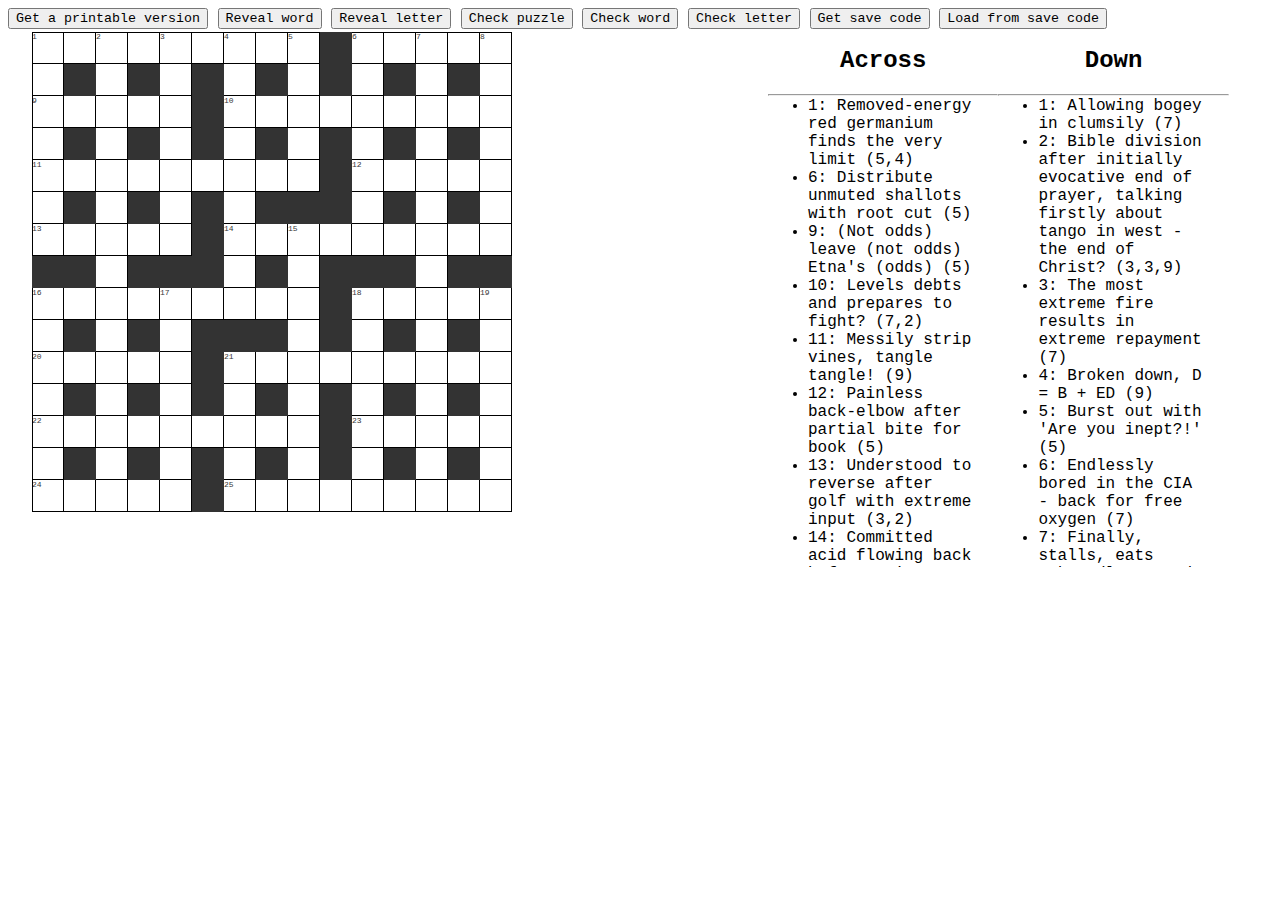
<file: index.html>
<!DOCTYPE html>
<html lang="en">
<head>
    <meta charset="UTF-8">
    <meta name="viewport" content="width=device-width, initial-scale=1.0">
    <title>Crossword</title>
    <link rel="stylesheet" href="style.css">
</head>
<body>
    <script src="play.js" defer></script>
    <script src="load.js" defer></script>
    <script src="helper.js" defer></script>
    <div class="ac_clues bar"><h2>Across</h2><hr><ul id="across" class="list"></ul></div>
    <div class="dw_clues bar"><h2>Down</h2><hr><ul id="down" class="list"></ul></div>

    <button onclick="window.open('print.pdf', '_blank')">Get a printable version</button>
    <button onclick="reveal_word();">Reveal word</button>
    <button onclick="reveal_letter();">Reveal letter</button>
    <button onclick="check_puzzle();">Check puzzle</button>
    <button onclick="check_word();">Check word</button>
    <button onclick="format_check(selected);">Check letter</button>
    <button onclick="get_save_code();">Get save code</button>
    <button onclick="load_from_save_code(prompt('Enter your save code'));">Load from save code</button>
</body>
</html>
</file>
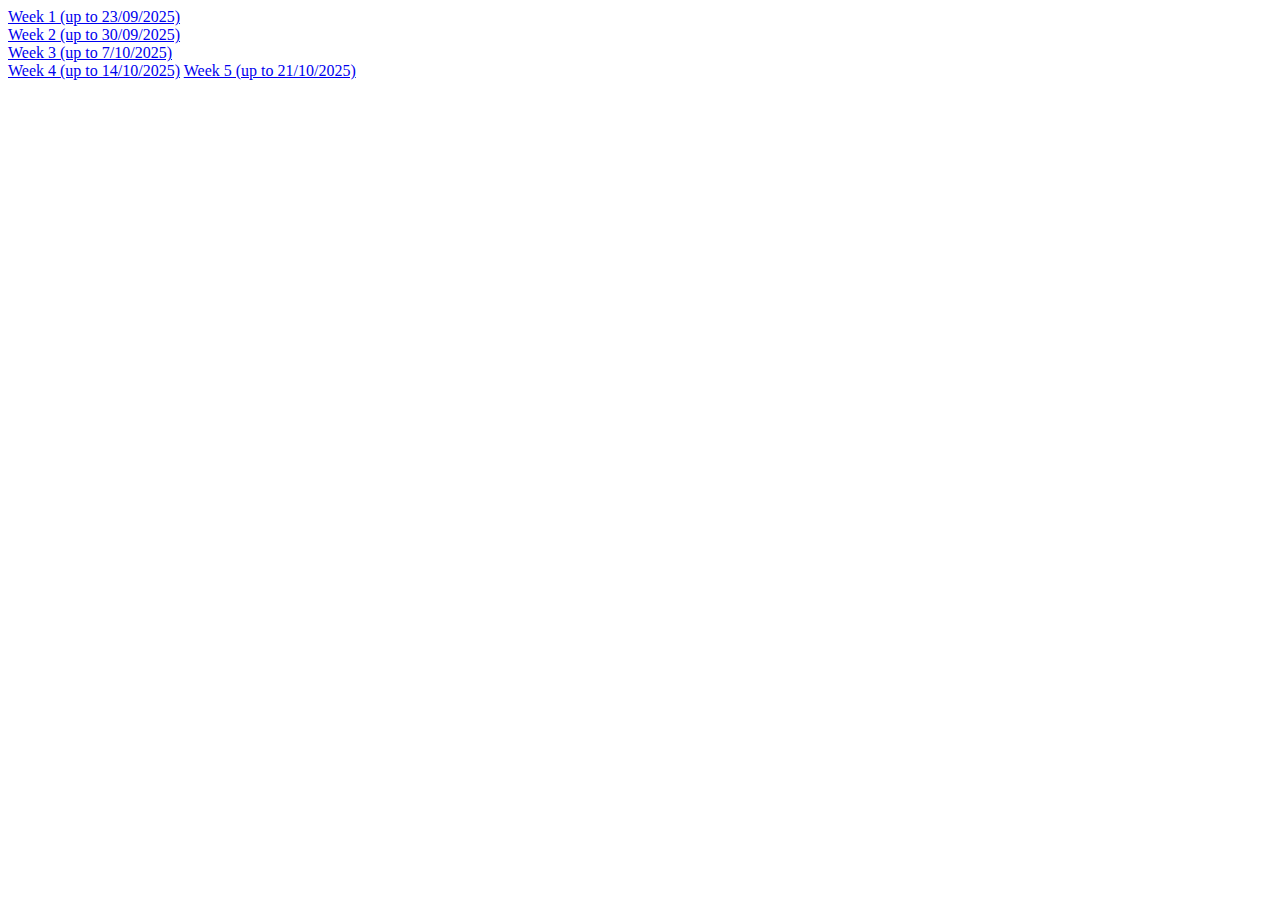
<file: archive.html>
<!DOCTYPE html>
<html lang="en">
<head>
    <meta charset="UTF-8">
    <meta name="viewport" content="width=device-width, initial-scale=1.0">
    <title>Document</title>
</head>
<body>
    <a href="archive/1.pdf">Week 1 (up to 23/09/2025)</a><br>
    <a href="archive/2.pdf">Week 2 (up to 30/09/2025)</a><br>
    <a href="archive/3.pdf">Week 3 (up to 7/10/2025)</a><br>
    <a href="archive/4.pdf">Week 4 (up to 14/10/2025)</a>
    <a href="archive/5.pdf">Week 5 (up to 21/10/2025)</a>
</body>
</html>
</file>
<file: style.css>
* {
    font-family: 'Courier New', monospace;
    user-select: none;
}


.blank {
    pointer-events: none;
    position: absolute;
    width: 32px;
    height: 32px;
    background: #333;
    box-sizing: border-box;
}

.number {
    font-size: 8px;
    font-weight: 100;
    opacity: 0.8;
    position: absolute;
    padding: 0;
    margin: 0;
    z-index: 2;
    cursor: default;
    pointer-events: none;
}

.square {
    position: absolute;
    width: 32px;
    height: 32px;
    box-sizing: border-box;
    border-right: 1px solid black;
    border-bottom: 1px solid black;
    transition: background-color 80ms ease-in-out;
    z-index: 1;

    font-size: 30px;
    line-height: 32px;
    text-align: center;
}

.selected {
    background: rgba(100, 100, 255, 0.2);
}

.start {
    background: rgba(100, 100, 255, 0.5);
}

.selected:hover {
    background: rgba(100, 100, 255, 0.4);
}

.start:hover {
    background: rgba(100, 100, 255, 0.7);
}

.square:hover:not(.colored):not(.flash) {
   background-color: #ddd;
}

.square:not(.flash) {
    transition: background-color 300ms ease-out;
}

.square.flash {
    transition: background-color 80ms ease-out;
}

.top_exposed {
    border-top: 1px solid black;
}

.left_exposed {
    border-left: 1px solid black;
}



@media print {
    .blank {
        background: #333 !important;
        print-color-adjust: exact !important;         /* future standard */
    }
}

.ac_clues, .dw_clues {
    text-align: center;
}

.list {
    width: 100%;
    position: absolute;
    top: 6vh;
    left: 0;
    height: 100%;
}

.bar .h2 {
    height: 5vh;
}

.ac_clues {
    position: absolute;
    left: 60vw;
    top: 3vh;
    width: 18vw;
    height: 60vh;
    overflow-y: scroll;
    overflow-x: hidden;
}

.dw_clues {
    position: absolute;
    left: 78vw;
    top: 3vh;
    width: 18vw;
    height: 60vh;
    overflow-y: scroll;
    overflow-x: hidden;
}

.clue {
    font-size: 16px;
    width: 13vw;
    text-align: left;
    transition: font-size 200ms ease-out, background-color 200ms ease-out;
}

.selected_clue {
    font-size: 18px;
    background-color: rgba(255, 255, 60, 0.4)
}

.clue:not(.selected_clue):hover {
    background-color: rgba(255, 255, 60, 0.2);
}

.incorrect {
    background-color: rgba(255, 0, 0, 0.3);
}
</file>
